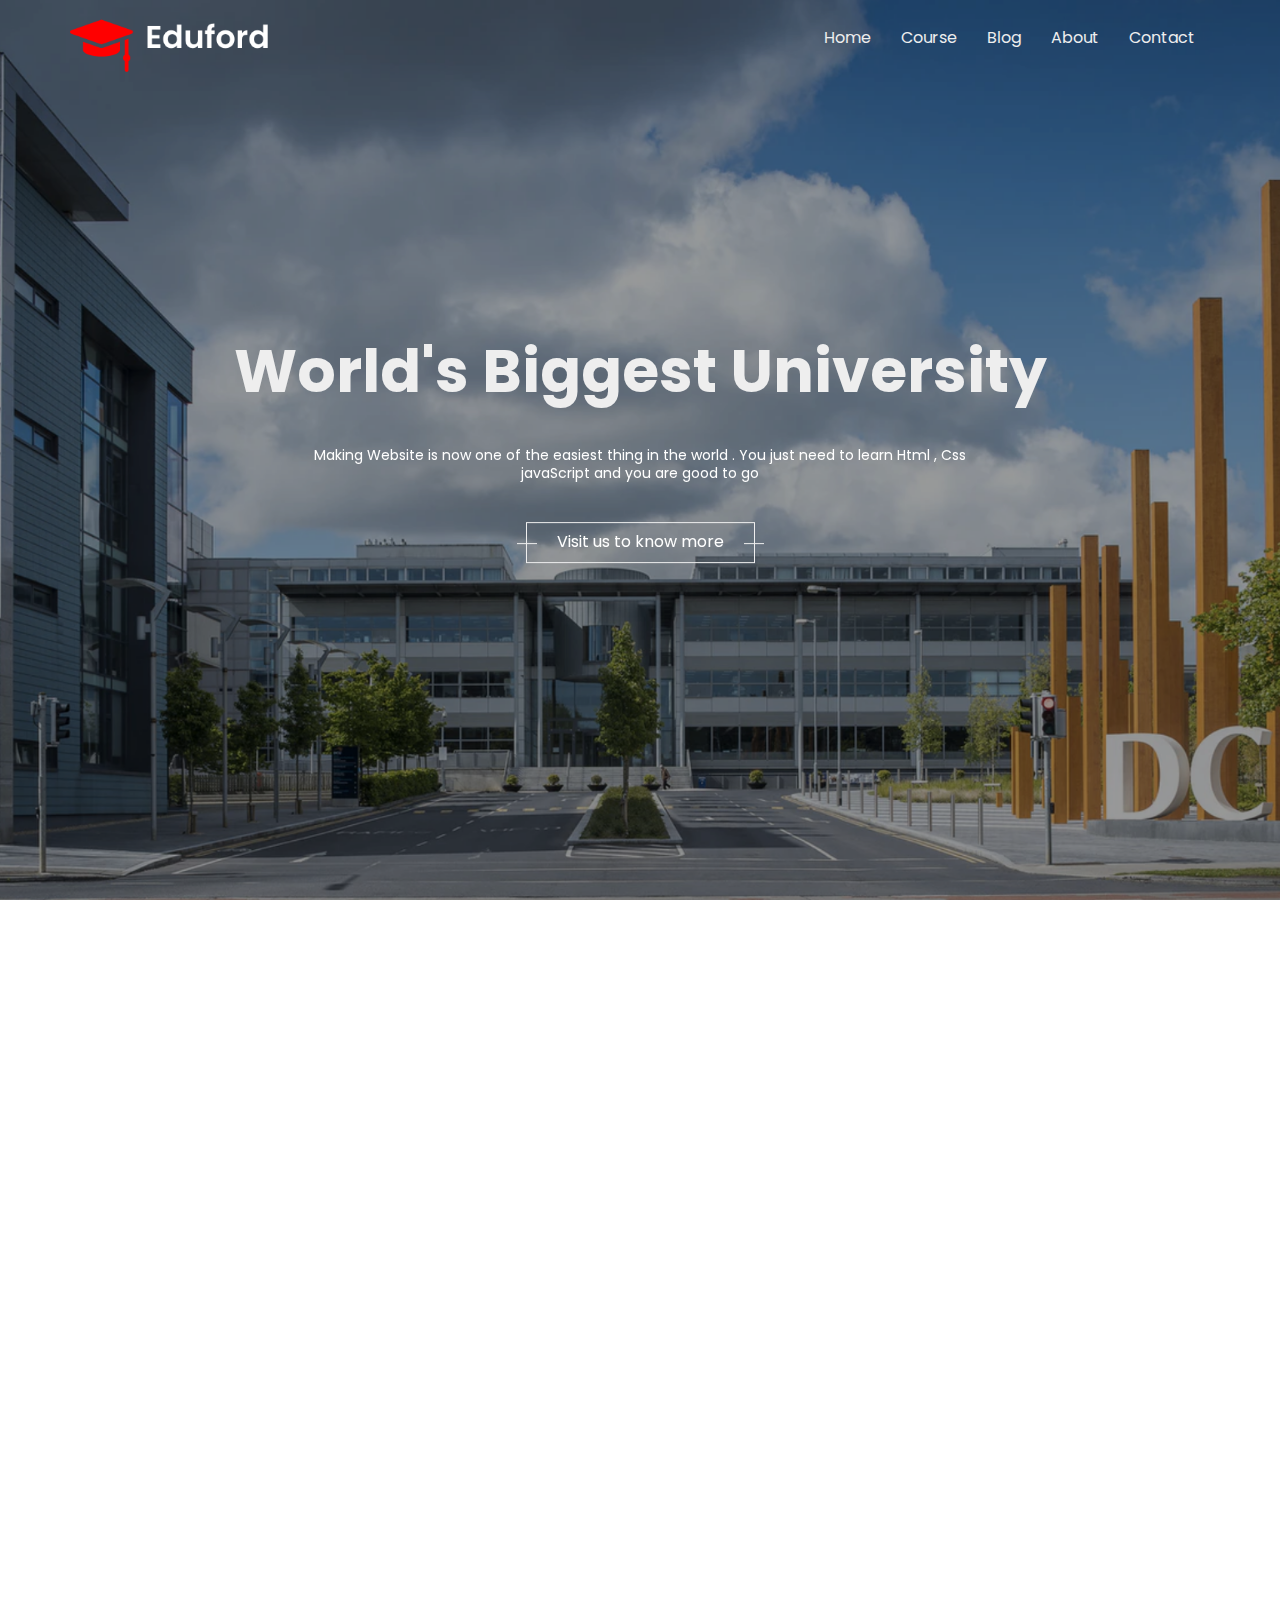
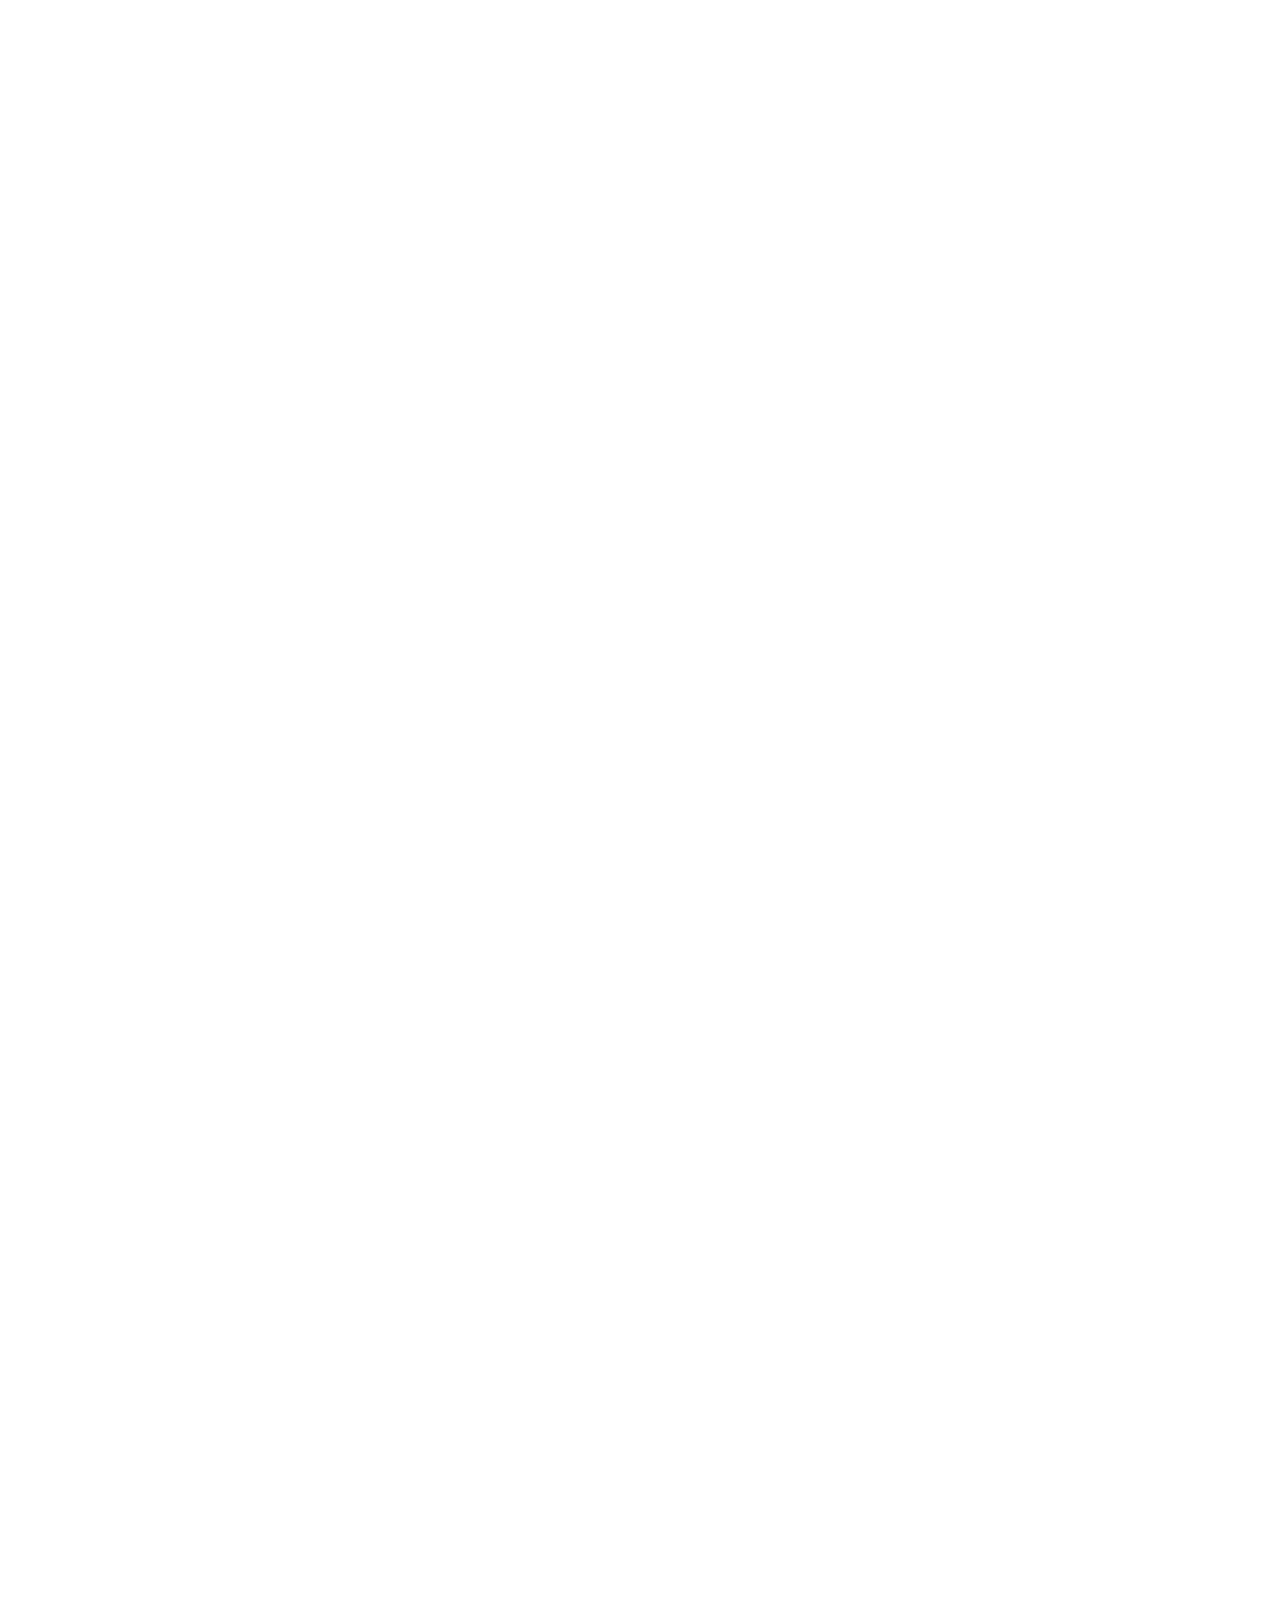
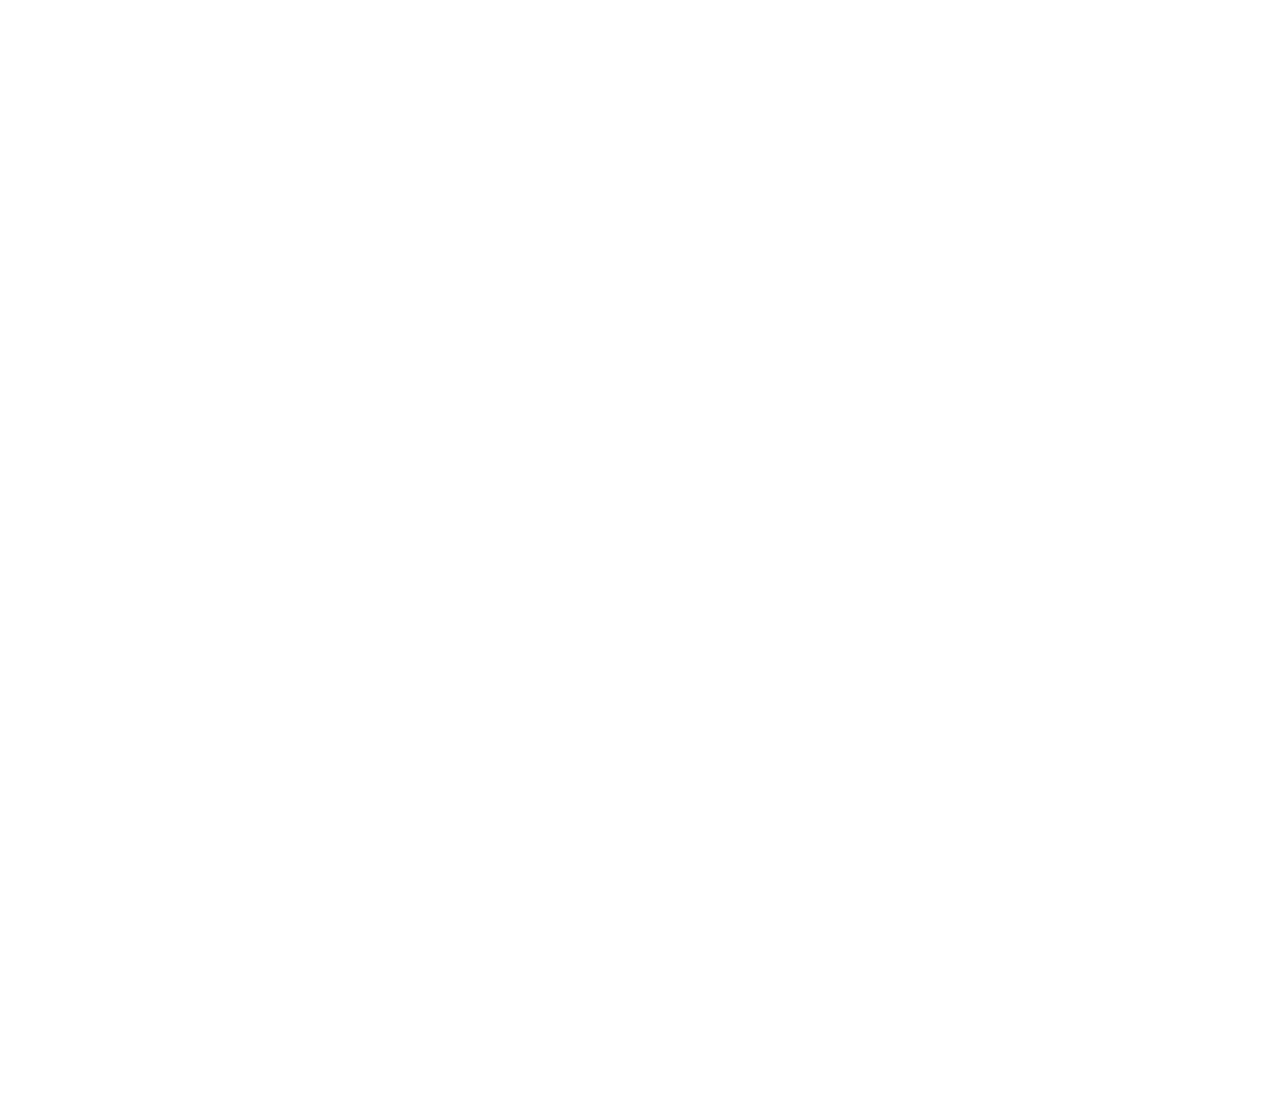
<file: index.html>
<!DOCTYPE html>
<html lang="en">
  <head>
    <meta charset="UTF-8" />
    <meta http-equiv="X-UA-Compatible" content="IE=edge" />
    <meta name="viewport" content="width=device-width, initial-scale=1.0" />
    <link rel="stylesheet" href="css/all.min.css" />
    <link rel="stylesheet" href="css/Style.css" />
    <link rel="stylesheet" href="css/normalize.css" />
    <link rel="preconnect" href="https://fonts.googleapis.com" />
    <link rel="preconnect" href="https://fonts.gstatic.com" crossorigin />
    <link
      href="https://fonts.googleapis.com/css2?family=Open+Sans:wght@400;600&family=Oswald:wght@200;300;400&family=Outfit:wght@300;400;600&family=Poppins:wght@100;200;300;400;500;600;700&family=Roboto+Condensed&family=Roboto:wght@400;700&family=Source+Serif+4:wght@500&family=Work+Sans:wght@200;300;400;500;600;700;800&display=swap"
      rel="stylesheet"
    />
    <link rel="stylesheet" href="https://unpkg.com/aos@next/dist/aos.css" />
    <title>Our University Site</title>
  </head>
  <body>
    <!--start header-->
    <div class="header">
      <div class="container">
        <a href="index.html" class="logo"
          ><img src="images/logo.png" alt=""
        /></a>
        <div class="links">
          <i class="fa-solid fa-bars toggle-menu"></i>
          <ul>
            <li><a href="index.html">Home</a></li>
            <li><a href="course.html">Course</a></li>
            <li><a href="blog.html">Blog</a></li>
            <li><a href="about.html" target="_blank">About</a></li>
            <li><a href="contact.html">Contact</a></li>
          </ul>
        </div>
      </div>
    </div>
    <!--end header-->
    <!--start landing page-->
    <div class="landing">
      <div class="content">
        <h2 data-aos="fade-right">World's biggest university</h2>
        <p data-aos="fade-right">
          Making Website is now one of the easiest thing in the world . You just
          need to learn Html , Css <br />javaScript and you are good to go
        </p>
        <a href="#" data-aos="fade-up">Visit us to know more</a>
      </div>
    </div>
    <!--end landing page-->
    <!--start course section -->
    <div class="course" id="Course">
      <div class="container">
        <h2 class="main-heading" data-aos="flip-up">Courses We Offer</h2>
        <p data-aos="flip-up">
          Lorem ipsum dolor sit, amet consectetur adipisicing elit.
        </p>
        <div class="course-box">
          <div class="box" data-aos="fade-up">
            <h3>intermediate</h3>
            <p>
              Lorem ipsum, dolor sit amet consectetur adipisicing elit. Tempora
              repellendus quisquam dolores commodi tenetur eius rem pariatur,
              accusantium consequatur, debitis, aspernatur non nostrum incidunt
              culpa corrupti doloremque excepturi architecto sit.
            </p>
          </div>
          <div class="box" data-aos="fade-up">
            <h3>Degree</h3>
            <p>
              Lorem ipsum, dolor sit amet consectetur adipisicing elit. Tempora
              repellendus quisquam dolores commodi tenetur eius rem pariatur,
              accusantium consequatur, debitis, aspernatur non nostrum incidunt
              culpa corrupti doloremque excepturi architecto sit.
            </p>
          </div>
          <div class="box" data-aos="fade-up">
            <h3>Post Graduation</h3>
            <p>
              Lorem ipsum, dolor sit amet consectetur adipisicing elit. Tempora
              repellendus quisquam dolores commodi tenetur eius rem pariatur,
              accusantium consequatur, debitis, aspernatur non nostrum incidunt
              culpa corrupti doloremque excepturi architecto sit.
            </p>
          </div>
        </div>
      </div>
    </div>
    <!--end course section-->
    <!--START ANOTHER COURSE-->
    <div class="course-two" data-aos="fade-up-right">
      <div class="container">
        <h3 class="main-heading">Our Global Campus</h3>
        <p>Lorem ipsum dolor sit, amet consectetur adipisicing elit.</p>
        <div class="box-container">
          <div class="image-box" data-aos="zoom-in">
            <img src="images/washington.png" alt="" />
          </div>
          <div class="image-box" data-aos="zoom-in">
            <img src="images/newyork.png" alt="" />
          </div>
          <div class="image-box" data-aos="zoom-in">
            <img src="images/london.png" alt="" />
          </div>
        </div>
      </div>
    </div>
    <!--END-->
    <!--start course three-->
    <div class="course-three" data-aos="zoom-in-right">
      <div class="container">
        <h3 class="main-heading">Our Facilities</h3>
        <p>Lorem ipsum dolor sit, amet consectetur adipisicing elit.</p>
        <div class="box-container">
          <div class="box" data-aos="fade-up-right">
            <div class="image">
              <img src="images/library.png" alt="" />
            </div>
            <div class="text">
              <h3>World Class Library</h3>
              <p>
                Lorem ipsum, dolor sit amet consectetur adipisicing elit.dolor
                sit amet consectetur adipisicing elit.
              </p>
            </div>
          </div>
          <div class="box" data-aos="flip-up">
            <div class="image">
              <img src="images/basketball.png" alt="" />
            </div>
            <div class="text">
              <h3>Largest Play Ground</h3>
              <p>
                Lorem ipsum, dolor sit amet consectetur adipisicing elit.dolor
                sit amet consectetur adipisicing elit.
              </p>
            </div>
          </div>
          <div class="box" data-aos="fade-up-left">
            <div class="image">
              <img src="images/cafeteria.png" alt="" />
            </div>
            <div class="text">
              <h3>Tasty and Healthy Food</h3>
              <p>
                Lorem ipsum, dolor sit amet consectetur adipisicing elit.dolor
                sit amet consectetur adipisicing elit.
              </p>
            </div>
          </div>
        </div>
      </div>
    </div>
    <!--end-->
    <!--start opinions-->
    <div class="opinions" data-aos="fade-right">
      <div class="container">
        <h3 class="main-heading">What Our Students Say</h3>
        <p>Lorem ipsum dolor sit, amet consectetur adipisicing elit.</p>
        <div class="box-container">
          <div class="box" data-aos="fade-right">
            <div class="image">
              <img src="images/user1.jpg" alt="" />
            </div>
            <div class="content">
              <p>
                Lorem ipsum dolor sit amet consectetur adipisicing elit. Nobis
                enim quaerat, consequuntur animi blanditiis voluptatum
                voluptates vero iusto non repellat deserunt dicta voluptate
                molestias necessitatibus ipsa. Ducimus incidunt quo voluptates.
              </p>
              <h3>Cherstine Bekley</h3>
              <div class="stars">
                <i class="fa-solid fa-star"></i>
                <i class="fa-solid fa-star"></i>
                <i class="fa-solid fa-star"></i>
                <i class="fa-solid fa-star"></i>
                <i class="fa-solid fa-star"></i>
              </div>
            </div>
          </div>
          <div class="box" data-aos="fade-right">
            <div class="image">
              <img src="images/user2.jpg" alt="" />
            </div>
            <div class="content">
              <p>
                Lorem ipsum dolor sit amet consectetur adipisicing elit. Nobis
                enim quaerat, consequuntur animi blanditiis voluptatum
                voluptates vero iusto non repellat deserunt dicta voluptate
                molestias necessitatibus ipsa. Ducimus incidunt quo voluptates.
              </p>
              <h3>David Byer</h3>
              <div class="stars-full">
                <i class="fa-solid fa-star"></i>
                <i class="fa-solid fa-star"></i>
                <i class="fa-solid fa-star"></i>
                <i class="fa-solid fa-star"></i>
                <i class="fa-solid fa-star"></i>
              </div>
            </div>
          </div>
        </div>
      </div>
    </div>
    <!--end-->
    <!--start foot-->
    <div class="foot" data-aos="fade-up" data-aos-duration="3000">
      <div class="container">
        <div class="text">
          <p>
            Enroll for our various courses <br />
            anywhere from the world
          </p>
          <a href="">Contact Us</a>
        </div>
      </div>
    </div>
    <!--end foot-->
    <!--About Us-->
    <div class="about-us" data-aos="fade-right">
      <div class="container">
        <h3>About Us</h3>
        <p>
          Lorem ipsum dolor sit amet consectetur adipisicing elit. Unde vel
          dolorem <br />
          perferendis ea blanditiis iure aspernatur ipsum velit quam neque,
          labore<br />
          ut cupiditate quisquam facilis numquam, iste id doloribus deserunt.
        </p>
        <div class="social">
          Feel Free to Contact me Here <br>
          <i class="fa-brands fa-facebook face"></i>
          <i class="fa-brands fa-linkedin linked"></i>
          <i class="fa-brands fa-twitter twit"></i>
          <i class="fa-brands fa-instagram insta"></i>
        </div>
      </div>
    </div>
    <script src="https://unpkg.com/aos@next/dist/aos.js"></script>
    <script>
      AOS.init();
    </script>
  </body>
</html>
</file>
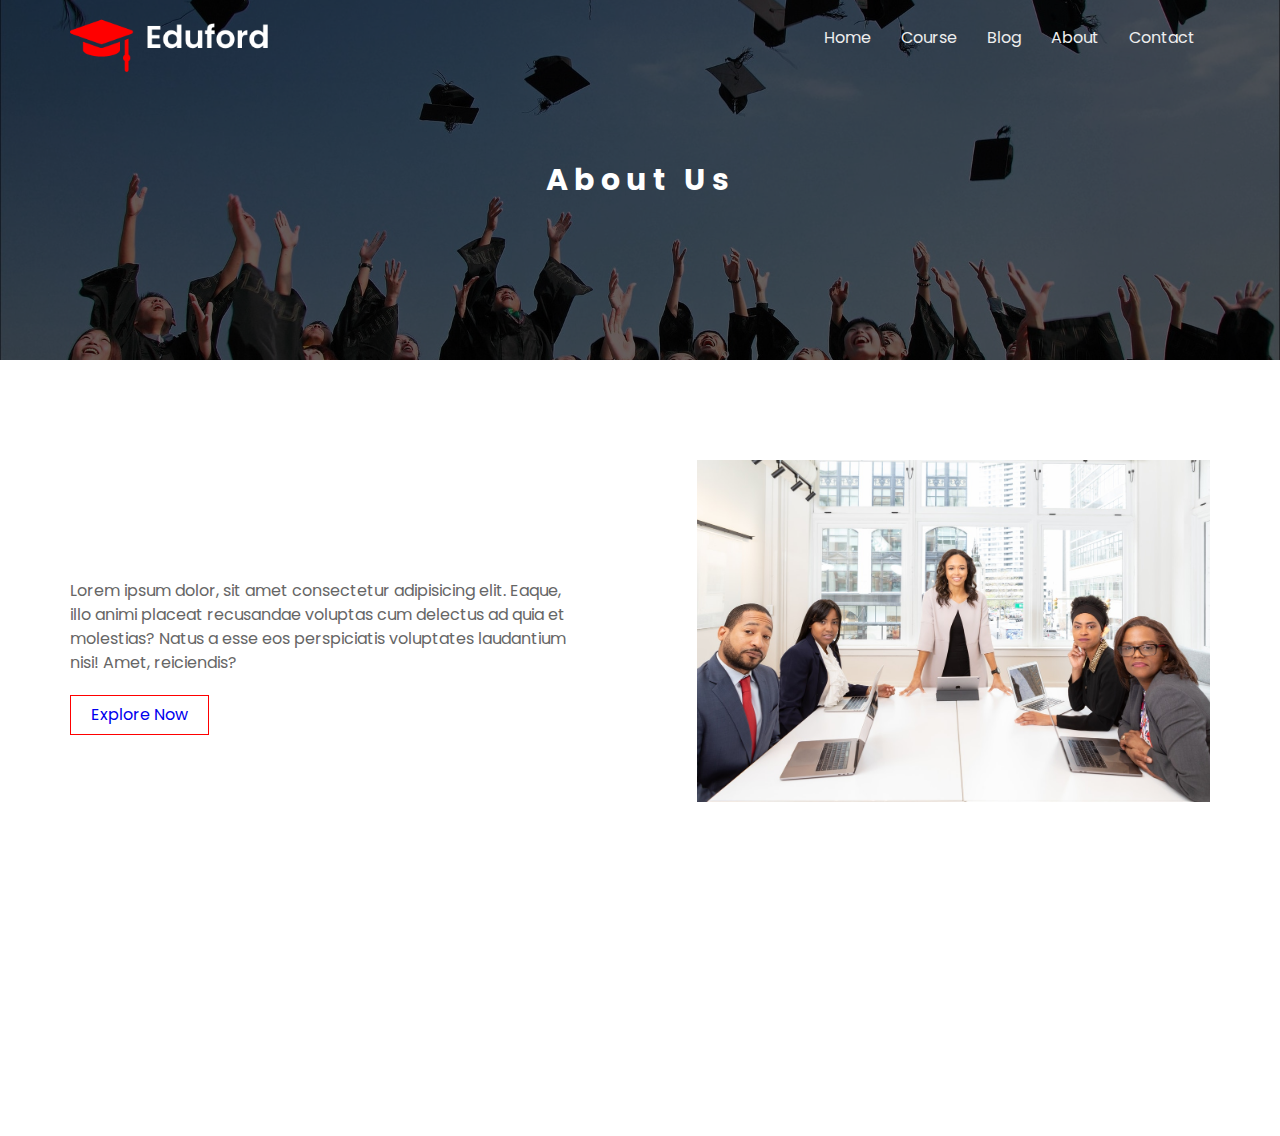
<file: about.html>
<!DOCTYPE html>
<html lang="en">
  <head>
    <meta charset="UTF-8" />
    <meta http-equiv="X-UA-Compatible" content="IE=edge" />
    <meta name="viewport" content="width=device-width, initial-scale=1.0" />
    <link rel="stylesheet" href="css/all.min.css" />
    <link rel="stylesheet" href="css/Style.css" />
    <link rel="stylesheet" href="css/normalize.css" />
    <link rel="preconnect" href="https://fonts.googleapis.com" />
    <link rel="preconnect" href="https://fonts.gstatic.com" crossorigin />
    <link
      href="https://fonts.googleapis.com/css2?family=Open+Sans:wght@400;600&family=Oswald:wght@200;300;400&family=Outfit:wght@300;400;600&family=Poppins:wght@100;200;300;400;500;600;700&family=Roboto+Condensed&family=Roboto:wght@400;700&family=Source+Serif+4:wght@500&family=Work+Sans:wght@200;300;400;500;600;700;800&display=swap"
      rel="stylesheet"
    />
    <link rel="stylesheet" href="https://unpkg.com/aos@next/dist/aos.css" />
    <title>Our University Site</title>
  </head>
  <body>
    <!--start header-->
    <div class="header">
      <div class="container">
        <a href="index.html" class="logo"
          ><img src="images/logo.png" alt=""
        /></a>
        <div class="links">
          <i class="fa-solid fa-bars toggle-menu"></i>
          <ul>
            <li><a href="index.html">Home</a></li>
            <li><a href="course.html">Course</a></li>
            <li><a href="Blog.html">Blog</a></li>
            <li><a href="about.html">About</a></li>
            <li><a href="contact.html">Contact</a></li>
          </ul>
        </div>
      </div>
    </div>
    <!--end header-->
    <!--start landing page-->
    <div class="sub-landing">
      <h2>About Us</h2>
    </div>
    <!--end landing page-->
    <div class="sub-about">
      <div class="container">
        <div class="content">
          <div class="text">
            <h2>We are the World's largest university</h2>
            <p>
              Lorem ipsum dolor, sit amet consectetur adipisicing elit. Eaque, illo
              animi placeat recusandae voluptas cum delectus ad quia et molestias?
              Natus a esse eos perspiciatis voluptates laudantium nisi! Amet,
              reiciendis?
            </p>
          </div>
            <a href="#">Explore Now</a>
        </div>
        <div class="image">
          <img src="images/about.jpg" alt="">
        </div>
      </div>
    </div>
    <!--About Us-->
    <div class="about-us" data-aos="fade-right">
      <div class="container">
        <h3>About Us</h3>
        <p>
          Lorem ipsum dolor sit amet consectetur adipisicing elit. Unde vel
          dolorem <br />
          perferendis ea blanditiis iure aspernatur ipsum velit quam neque,
          labore<br />
          ut cupiditate quisquam facilis numquam, iste id doloribus deserunt.
        </p>
        <div class="social">
          Feel Free to Contact me Here :
          <i class="fa-brands fa-facebook face"></i>
          <i class="fa-brands fa-linkedin linked"></i>
          <i class="fa-brands fa-twitter twit"></i>
          <i class="fa-brands fa-instagram insta"></i>
        </div>
      </div>
    </div>
    <script src="https://unpkg.com/aos@next/dist/aos.js"></script>
    <script>
      AOS.init();
    </script>
  </body>
</html>
</file>
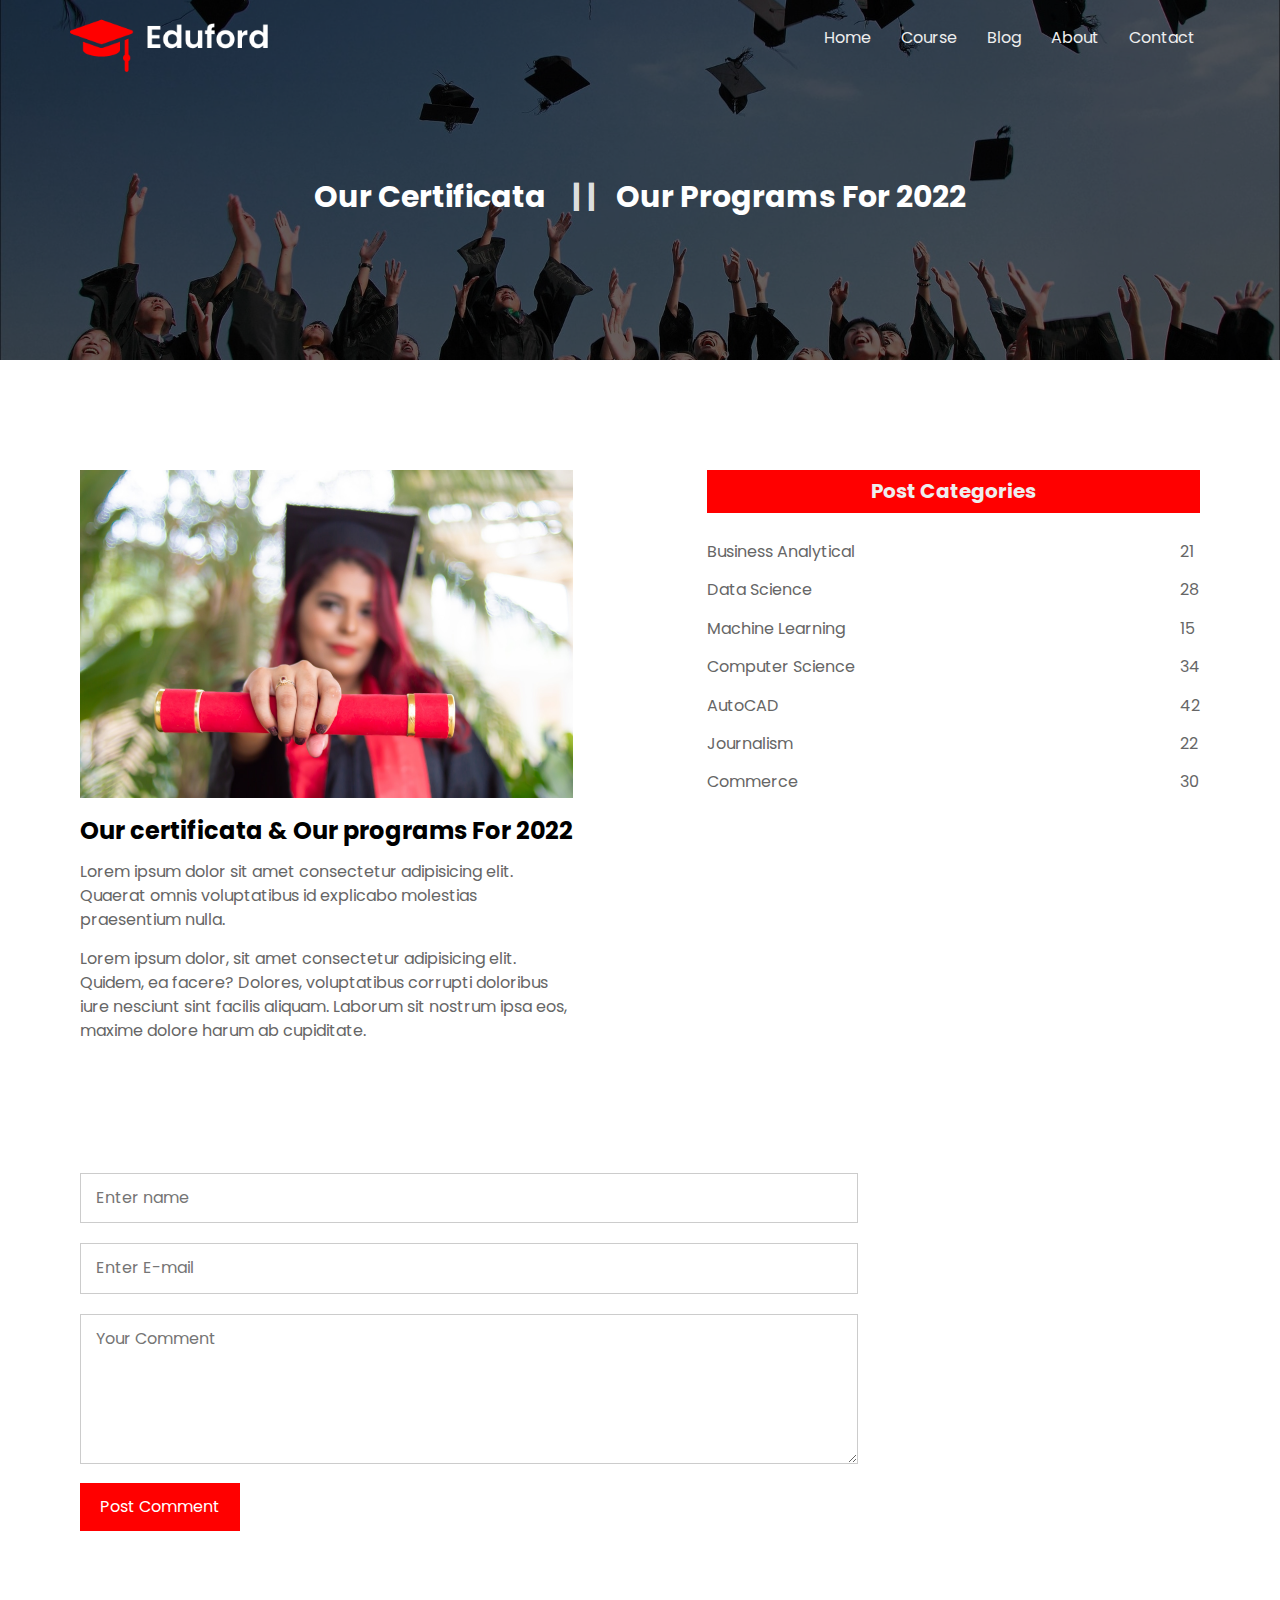
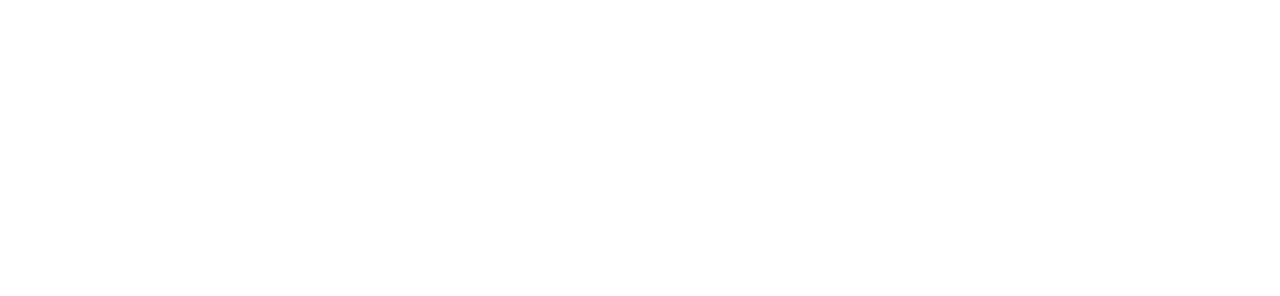
<file: blog.html>
<!DOCTYPE html>
<html lang="en">
  <head>
    <meta charset="UTF-8" />
    <meta http-equiv="X-UA-Compatible" content="IE=edge" />
    <meta name="viewport" content="width=device-width, initial-scale=1.0" />
    <link rel="stylesheet" href="css/all.min.css" />
    <link rel="stylesheet" href="css/Style.css" />
    <link rel="stylesheet" href="css/normalize.css" />
    <link rel="preconnect" href="https://fonts.googleapis.com" />
    <link rel="preconnect" href="https://fonts.gstatic.com" crossorigin />
    <link
      href="https://fonts.googleapis.com/css2?family=Open+Sans:wght@400;600&family=Oswald:wght@200;300;400&family=Outfit:wght@300;400;600&family=Poppins:wght@100;200;300;400;500;600;700&family=Roboto+Condensed&family=Roboto:wght@400;700&family=Source+Serif+4:wght@500&family=Work+Sans:wght@200;300;400;500;600;700;800&display=swap"
      rel="stylesheet"
    />
    <link rel="stylesheet" href="https://unpkg.com/aos@next/dist/aos.css" />
    <title>Our University Site</title>
  </head>
  <body>
    <!--start header-->
    <div class="header">
      <div class="container">
        <a href="index.html" class="logo"
          ><img src="images/logo.png" alt=""
        /></a>
        <div class="links">
          <i class="fa-solid fa-bars toggle-menu"></i>
          <ul>
            <li><a href="index.html">Home</a></li>
            <li><a href="course.html">Course</a></li>
            <li><a href="blog.html">Blog</a></li>
            <li><a href="about.html">About</a></li>
            <li><a href="contact.html">Contact</a></li>
          </ul>
        </div>
      </div>
    </div>
    <!--end header-->
    <!--start landing page-->
    <div class="sub-landing-course">
      <h2>Our certificata <span>| |</span>Our programs For 2022</h2>
    </div>
    <!--end landing page-->
    <!--Start Courses content-->
    <div class="courses-content">
      <div class="container">
        <div class="box">
          <div class="image">
            <img src="images/certificate.jpg" alt="" />
          </div>
          <div class="text">
            <h2>Our certificata & Our programs For 2022</h2>
            <p>
              Lorem ipsum dolor sit amet consectetur adipisicing elit. Quaerat
              omnis voluptatibus id explicabo molestias praesentium nulla.
            </p>
            <p>
              Lorem ipsum dolor, sit amet consectetur adipisicing elit. Quidem,
              ea facere? Dolores, voluptatibus corrupti doloribus iure nesciunt
              sint facilis aliquam. Laborum sit nostrum ipsa eos, maxime dolore
              harum ab cupiditate.
            </p>
          </div>
        </div>
        <div class="box">
          <h2>Post Categories</h2>
          <div class="lists">
            <ul>
              <li>Business Analytical</li>
              <li>Data Science</li>
              <li>Machine Learning</li>
              <li>Computer Science</li>
              <li>AutoCAD</li>
              <li>Journalism</li>
              <li>Commerce</li>
            </ul>
            <ul>
              <li>21</li>
              <li>28</li>
              <li>15</li>
              <li>34</li>
              <li>42</li>
              <li>22</li>
              <li>30</li>
            </ul>
          </div>
        </div>
      </div>
    </div>
    <!--start form-->
    <div class="form">
      <div class="container">
        <form action="#">
          <input type="text" name="name" placeholder="Enter name">
          <input type="email" name="email" placeholder="Enter E-mail">
          <textarea name="text" placeholder="Your Comment"></textarea>
          <a href="#">Post Comment</a>
        </form>
       
      </div>
    </div>
    <!--ed form-->
    <!--End courses content-->
    <!--Essential About Us For all Pages-->
    <div class="about-us" data-aos="fade-right">
      <div class="container">
        <h3>About Us</h3>
        <p>
          Lorem ipsum dolor sit amet consectetur adipisicing elit. Unde vel
          dolorem <br />
          perferendis ea blanditiis iure aspernatur ipsum velit quam neque,
          labore<br />
          ut cupiditate quisquam facilis numquam, iste id doloribus deserunt.
        </p>
        <div class="social">
          Feel Free to Contact me Here :
          <i class="fa-brands fa-facebook face"></i>
          <i class="fa-brands fa-linkedin linked"></i>
          <i class="fa-brands fa-twitter twit"></i>
          <i class="fa-brands fa-instagram insta"></i>
        </div>
      </div>
    </div>
    <!--End Essential About Us For all Pages-->
    <script src="https://unpkg.com/aos@next/dist/aos.js"></script>
    <script>
      AOS.init();
    </script>
  </body>
</html>
</file>
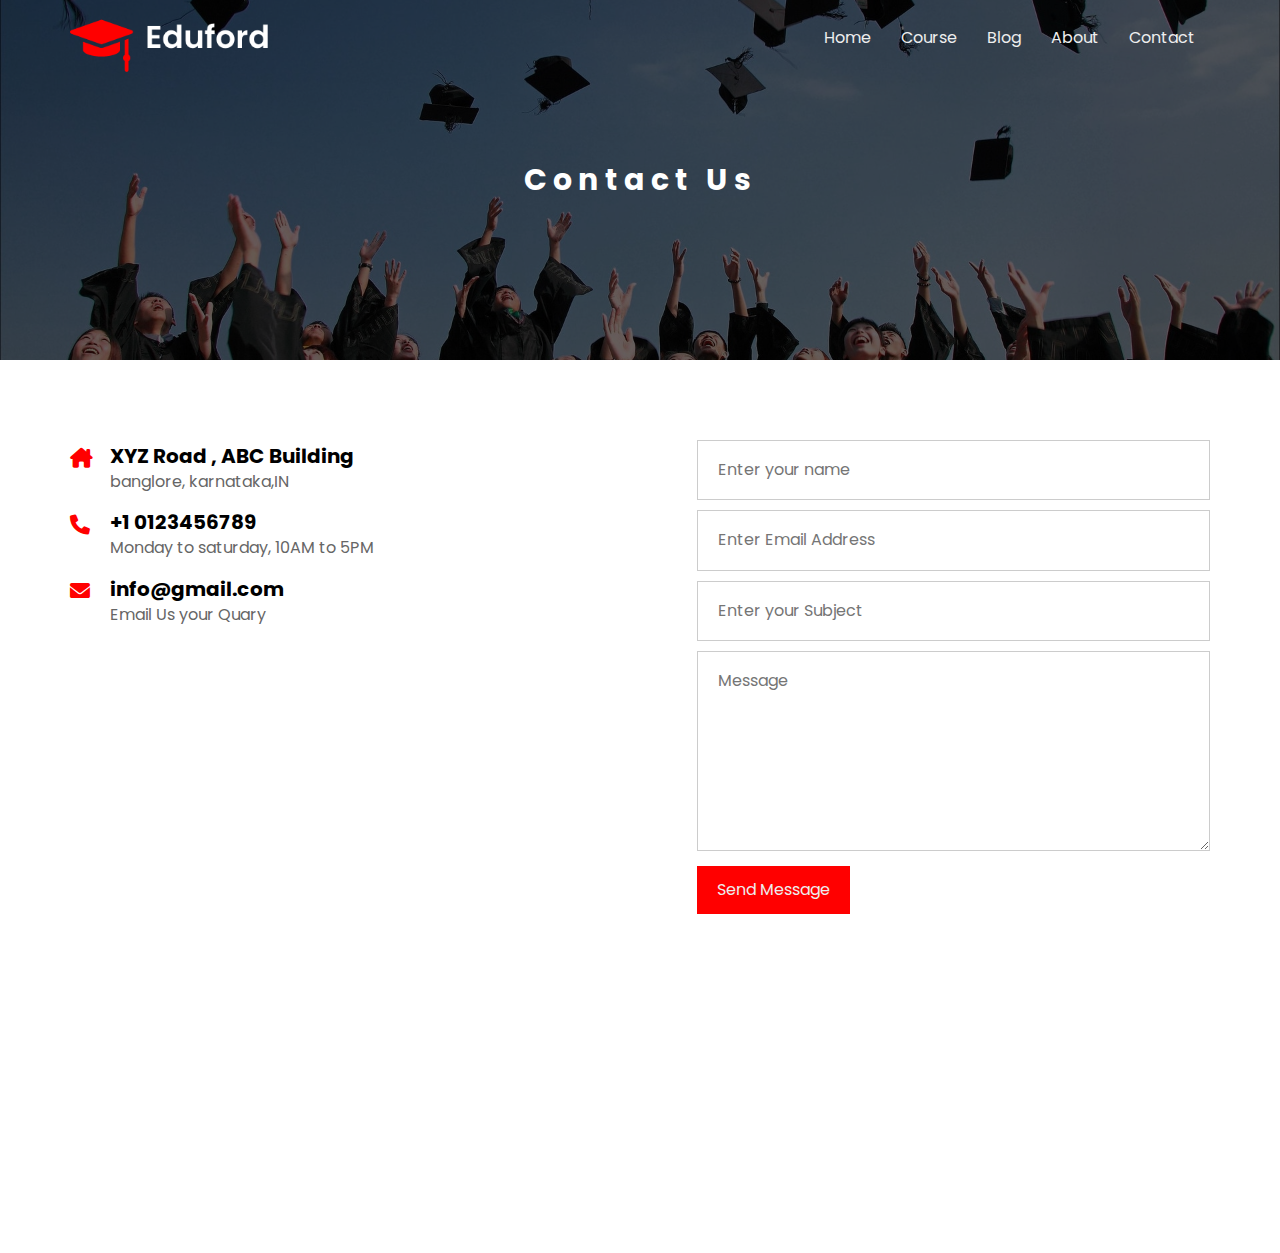
<file: contact.html>
<!DOCTYPE html>
<html lang="en">
  <head>
    <meta charset="UTF-8" />
    <meta http-equiv="X-UA-Compatible" content="IE=edge" />
    <meta name="viewport" content="width=device-width, initial-scale=1.0" />
    <link rel="stylesheet" href="css/all.min.css" />
    <link rel="stylesheet" href="css/Style.css" />
    <link rel="stylesheet" href="css/normalize.css" />
    <link rel="preconnect" href="https://fonts.googleapis.com" />
    <link rel="preconnect" href="https://fonts.gstatic.com" crossorigin />
    <link
      href="https://fonts.googleapis.com/css2?family=Open+Sans:wght@400;600&family=Oswald:wght@200;300;400&family=Outfit:wght@300;400;600&family=Poppins:wght@100;200;300;400;500;600;700&family=Roboto+Condensed&family=Roboto:wght@400;700&family=Source+Serif+4:wght@500&family=Work+Sans:wght@200;300;400;500;600;700;800&display=swap"
      rel="stylesheet"
    />
    <link rel="stylesheet" href="https://unpkg.com/aos@next/dist/aos.css" />
    <title>Our University Site</title>
  </head>
  <body>
    <!--start header-->
    <div class="header">
      <div class="container">
        <a href="index.html" class="logo"
          ><img src="images/logo.png" alt=""
        /></a>
        <div class="links">
          <i class="fa-solid fa-bars toggle-menu"></i>
          <ul>
            <li><a href="index.html">Home</a></li>
            <li><a href="course.html">Course</a></li>
            <li><a href="Blog.html">Blog</a></li>
            <li><a href="about.html">About</a></li>
            <li><a href="contact.html">Contact</a></li>
          </ul>
        </div>
      </div>
    </div>
    <!--end header-->
    <!--start landing page-->
    <div class="sub-landing">
      <h2>Contact Us</h2>
    </div>
    <!--end landing page-->
    <!--start contact content-->
    <div class="contact-content">
      <div class="container">
        <div class="content">
          <div class="col-first BOX">
            <div class="box">
              <i class="fa-solid fa-house-chimney home"></i>
              <div class="text">
                <p>XYZ Road , ABC Building</p>
                <p>banglore, karnataka,IN</p>
              </div>
            </div>
            <div class="box">
              <i class="fa-solid fa-phone phone"></i>
              <div class="text">
                <p>+1 0123456789</p>
                <p>Monday to saturday, 10AM to 5PM</p>
              </div>
            </div>
            <div class="box">
              <i class="fa-solid fa-envelope message"></i>
              <div class="text">
                <p>info@gmail.com</p>
                <p>Email Us your Quary</p>
              </div>
            </div>
          </div>
          <div class="col-two BOX">
            <form action="#">
              <input type="text" name="name" placeholder="Enter your name" />
              <input
                type="email"
                name="email"
                placeholder="Enter Email Address"
              />
              <input
                type="text"
                name="subject"
                placeholder="Enter your Subject"
              />
              <textarea name="message" placeholder="Message"></textarea>
              <a href="#">Send Message</a>
            </form>
          </div>
        </div>
      </div>
    </div>
    <!--About Us-->
    <div class="about-us" data-aos="fade-right">
      <div class="container">
        <h3>About Us</h3>
        <p>
          Lorem ipsum dolor sit amet consectetur adipisicing elit. Unde vel
          dolorem <br />
          perferendis ea blanditiis iure aspernatur ipsum velit quam neque,
          labore<br />
          ut cupiditate quisquam facilis numquam, iste id doloribus deserunt.
        </p>
        <div class="social">
          Feel Free to Contact me Here :
          <i class="fa-brands fa-facebook face"></i>
          <i class="fa-brands fa-linkedin linked"></i>
          <i class="fa-brands fa-twitter twit"></i>
          <i class="fa-brands fa-instagram insta"></i>
        </div>
      </div>
    </div>
    <script src="https://unpkg.com/aos@next/dist/aos.js"></script>
    <script>
      AOS.init();
    </script>
  </body>
</html>
</file>
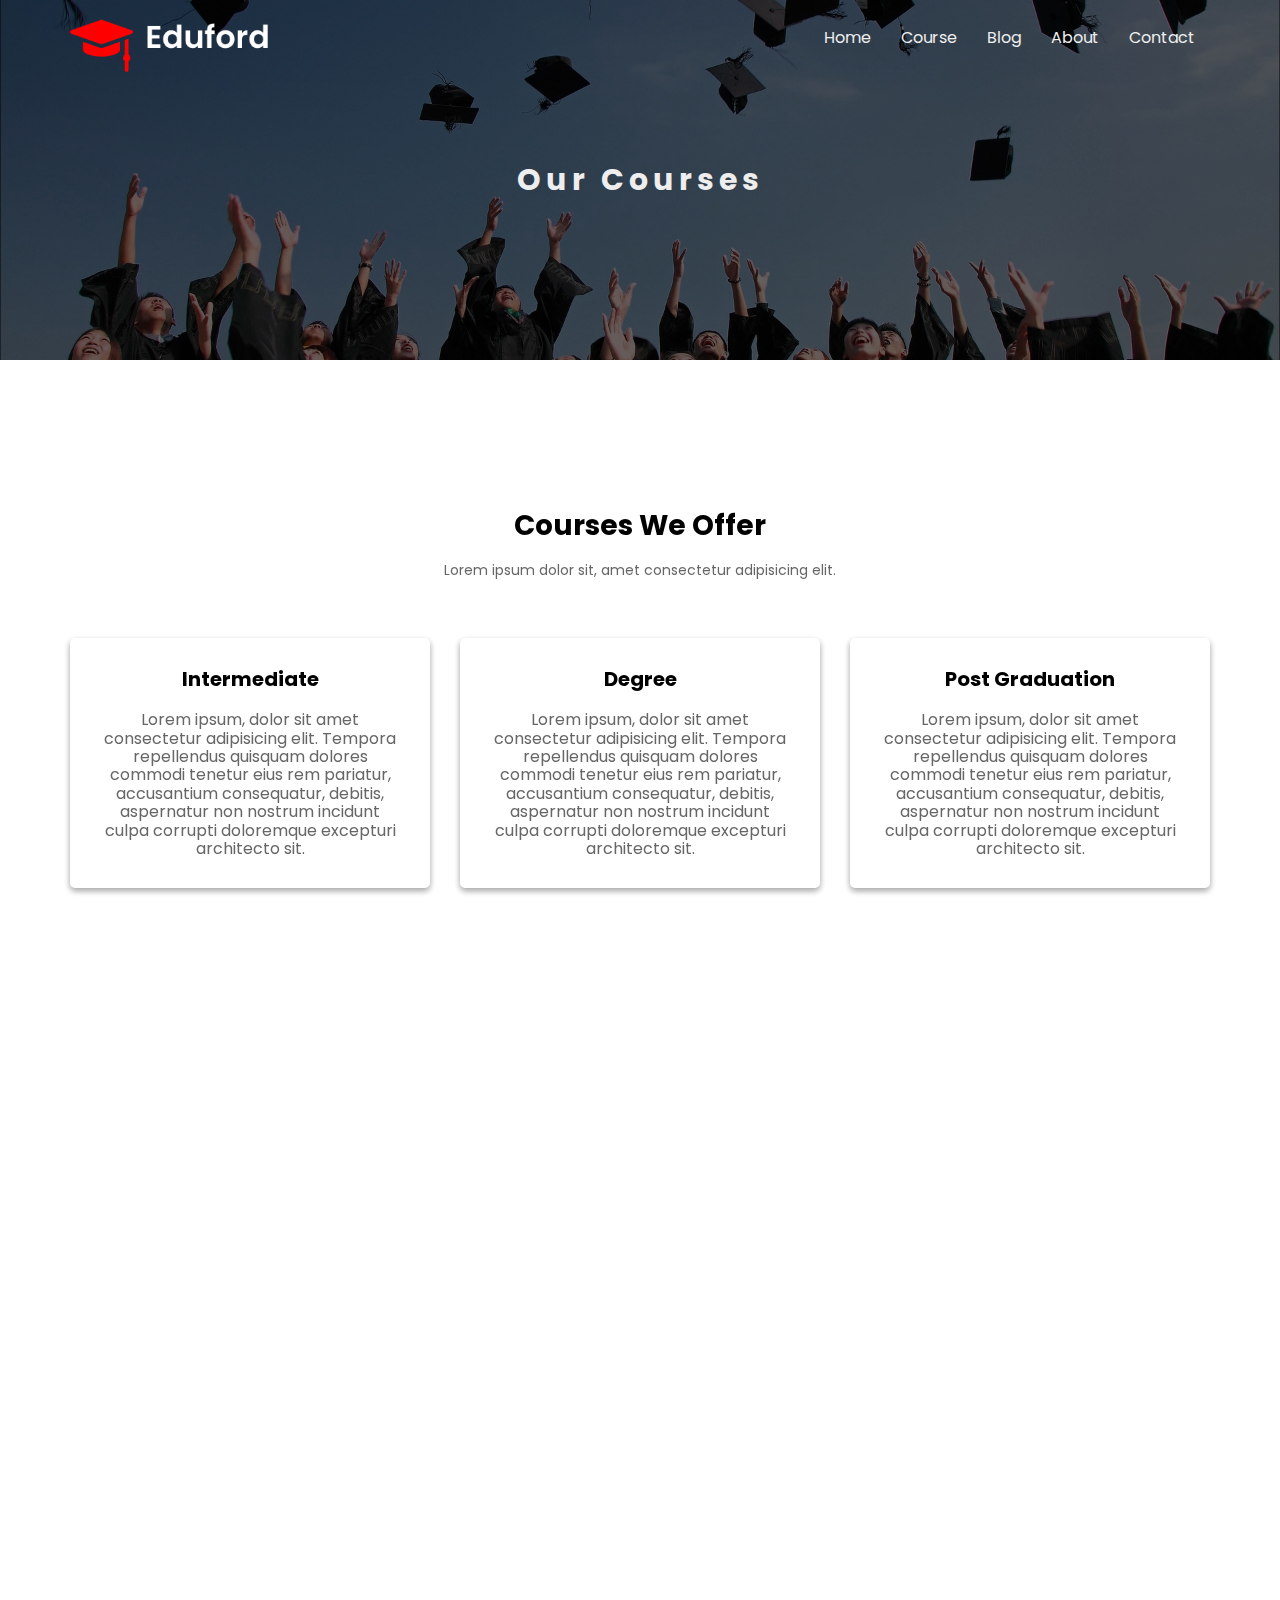
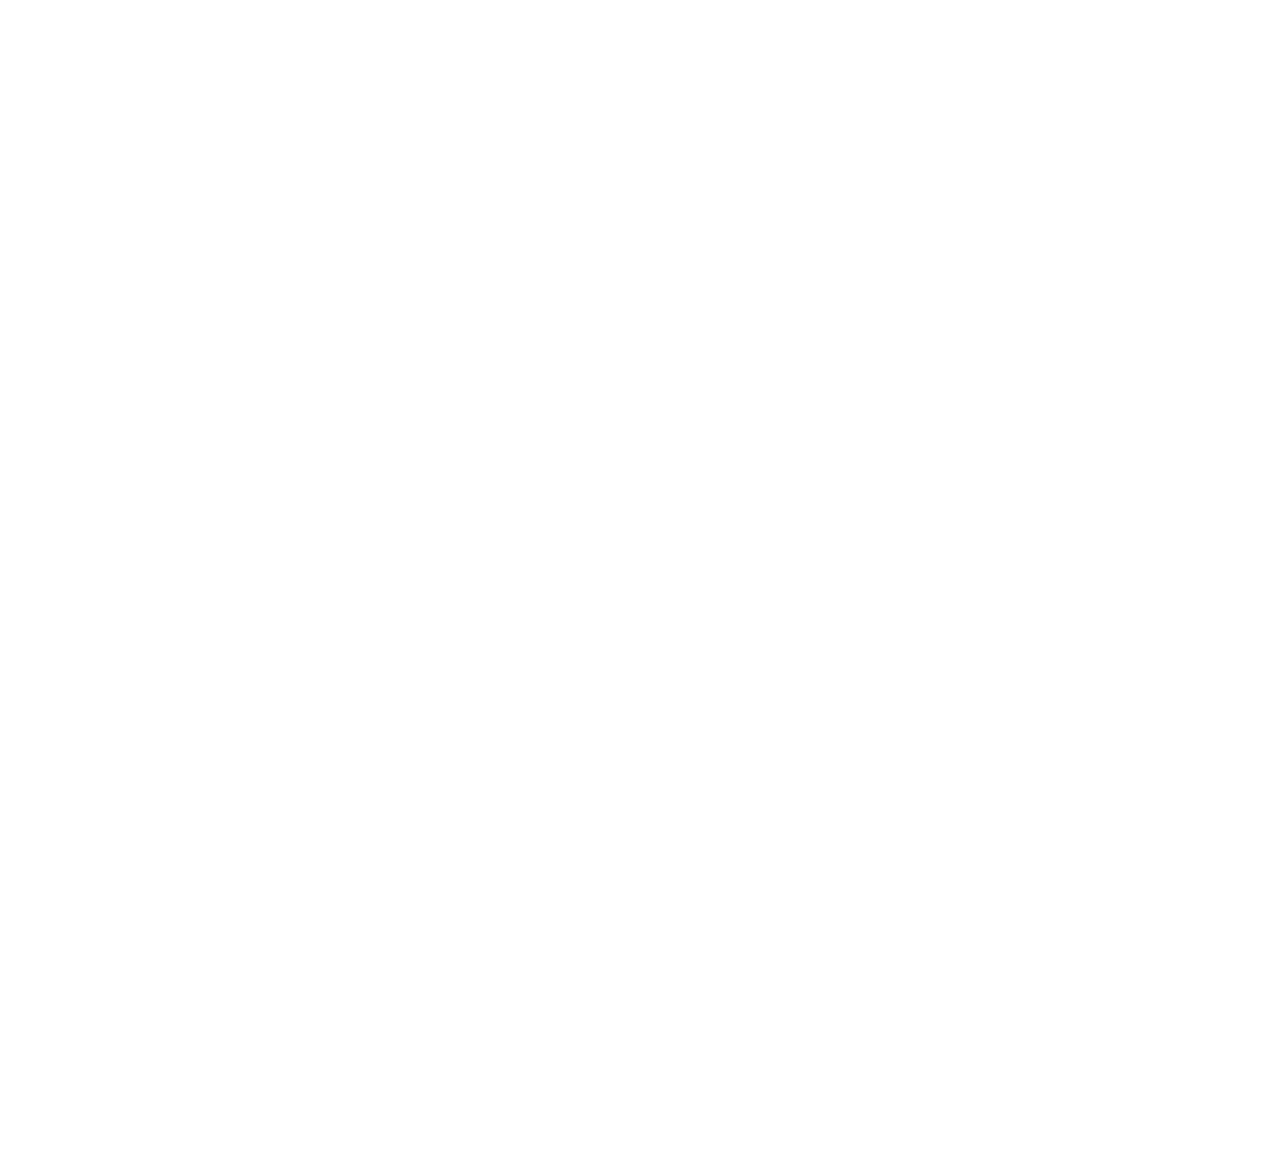
<file: course.html>
<!DOCTYPE html>
<html lang="en">
  <head>
    <meta charset="UTF-8" />
    <meta http-equiv="X-UA-Compatible" content="IE=edge" />
    <meta name="viewport" content="width=device-width, initial-scale=1.0" />
    <link rel="stylesheet" href="css/all.min.css" />
    <link rel="stylesheet" href="css/Style.css" />
    <link rel="stylesheet" href="css/normalize.css" />
    <link rel="preconnect" href="https://fonts.googleapis.com" />
    <link rel="preconnect" href="https://fonts.gstatic.com" crossorigin />
    <link
      href="https://fonts.googleapis.com/css2?family=Open+Sans:wght@400;600&family=Oswald:wght@200;300;400&family=Outfit:wght@300;400;600&family=Poppins:wght@100;200;300;400;500;600;700&family=Roboto+Condensed&family=Roboto:wght@400;700&family=Source+Serif+4:wght@500&family=Work+Sans:wght@200;300;400;500;600;700;800&display=swap"
      rel="stylesheet"
    />
    <link rel="stylesheet" href="https://unpkg.com/aos@next/dist/aos.css" />
    <title>Our University Site</title>
  </head>
  <body>
    <!--start header-->
    <div class="header">
      <div class="container">
        <a href="index.html" class="logo"
          ><img src="images/logo.png" alt=""
        /></a>
        <div class="links">
          <i class="fa-solid fa-bars toggle-menu"></i>
          <ul>
            <li><a href="index.html">Home</a></li>
            <li><a href="Course.html">Course</a></li>
            <li><a href="Blog.html">Blog</a></li>
            <li><a href="about.html" target="_blank">About</a></li>
            <li><a href="contact.html">Contact</a></li>
          </ul>
        </div>
      </div>
    </div>
    <!--end header-->
    <!--start landing page-->
    <div class="landing-course">
      <div class="content">
        <h2 >Our Courses</h2>
      </div>
    </div>
    <!--end landing page-->
    <!--start course section -->
    <div class="course" id="Course">
      <div class="container">
        <h2 class="main-heading" data-aos="flip-up">Courses We Offer</h2>
        <p data-aos="flip-up">
          Lorem ipsum dolor sit, amet consectetur adipisicing elit.
        </p>
        <div class="course-box">
          <div class="box" data-aos="fade-up">
            <h3>intermediate</h3>
            <p>
              Lorem ipsum, dolor sit amet consectetur adipisicing elit. Tempora
              repellendus quisquam dolores commodi tenetur eius rem pariatur,
              accusantium consequatur, debitis, aspernatur non nostrum incidunt
              culpa corrupti doloremque excepturi architecto sit.
            </p>
          </div>
          <div class="box" data-aos="fade-up">
            <h3>Degree</h3>
            <p>
              Lorem ipsum, dolor sit amet consectetur adipisicing elit. Tempora
              repellendus quisquam dolores commodi tenetur eius rem pariatur,
              accusantium consequatur, debitis, aspernatur non nostrum incidunt
              culpa corrupti doloremque excepturi architecto sit.
            </p>
          </div>
          <div class="box" data-aos="fade-up">
            <h3>Post Graduation</h3>
            <p>
              Lorem ipsum, dolor sit amet consectetur adipisicing elit. Tempora
              repellendus quisquam dolores commodi tenetur eius rem pariatur,
              accusantium consequatur, debitis, aspernatur non nostrum incidunt
              culpa corrupti doloremque excepturi architecto sit.
            </p>
          </div>
        </div>
      </div>
    </div>
    <!--end course section-->
    <!--START ANOTHER COURSE-->
    <div class="course-two" data-aos="fade-up-right">
      <div class="container">
        <h3 class="main-heading">Our Global Campus</h3>
        <p>Lorem ipsum dolor sit, amet consectetur adipisicing elit.</p>
        <div class="box-container">
          <div class="image-box" data-aos="zoom-in">
            <img src="images/washington.png" alt="" />
          </div>
          <div class="image-box" data-aos="zoom-in">
            <img src="images/newyork.png" alt="" />
          </div>
          <div class="image-box" data-aos="zoom-in">
            <img src="images/london.png" alt="" />
          </div>
        </div>
      </div>
    </div>
    <!--END-->
    <!--start course three-->
    <div class="course-three" data-aos="zoom-in-right">
      <div class="container">
        <h3 class="main-heading">Our Facilities</h3>
        <p>Lorem ipsum dolor sit, amet consectetur adipisicing elit.</p>
        <div class="box-container">
          <div class="box" data-aos="fade-up-right">
            <div class="image">
              <img src="images/library.png" alt="" />
            </div>
            <div class="text">
              <h3>World Class Library</h3>
              <p>
                Lorem ipsum, dolor sit amet consectetur adipisicing elit.dolor
                sit amet consectetur adipisicing elit.
              </p>
            </div>
          </div>
          <div class="box" data-aos="flip-up">
            <div class="image">
              <img src="images/basketball.png" alt="" />
            </div>
            <div class="text">
              <h3>Largest Play Ground</h3>
              <p>
                Lorem ipsum, dolor sit amet consectetur adipisicing elit.dolor
                sit amet consectetur adipisicing elit.
              </p>
            </div>
          </div>
          <div class="box" data-aos="fade-up-left">
            <div class="image">
              <img src="images/cafeteria.png" alt="" />
            </div>
            <div class="text">
              <h3>Tasty and Healthy Food</h3>
              <p>
                Lorem ipsum, dolor sit amet consectetur adipisicing elit.dolor
                sit amet consectetur adipisicing elit.
              </p>
            </div>
          </div>
        </div>
      </div>
    </div>
    <!--end-->
   
    <!--About Us-->
    <div class="about-us" data-aos="fade-right">
      <div class="container">
        <h3>About Us</h3>
        <p>
          Lorem ipsum dolor sit amet consectetur adipisicing elit. Unde vel
          dolorem <br />
          perferendis ea blanditiis iure aspernatur ipsum velit quam neque,
          labore<br />
          ut cupiditate quisquam facilis numquam, iste id doloribus deserunt.
        </p>
        <div class="social">
          Feel Free to Contact me Here <br>
          <i class="fa-brands fa-facebook face"></i>
          <i class="fa-brands fa-linkedin linked"></i>
          <i class="fa-brands fa-twitter twit"></i>
          <i class="fa-brands fa-instagram insta"></i>
        </div>
      </div>
    </div>
    <script src="https://unpkg.com/aos@next/dist/aos.js"></script>
    <script>
      AOS.init();
    </script>
  </body>
</html>
</file>
<file: css/Style.css>
/*Start global variables*/
:root {
    --section-padding: 150px;
}
* {
    -webkit-box-sizing: border-box;
    -moz-box-sizing: border-box;
    box-sizing: border-box;
    padding: 0;
    margin: 0;
}
html {
    scroll-behavior: smooth;
}
ul {
    list-style: none;
}
a {
    text-decoration: none;
}
body {
    font-family: 'Poppins', sans-serif;
}
.container {
    padding-left: 15px;
    padding-right: 15px;
    margin-left: auto;
    margin-right: auto;
}
/*media quary for all devices*/
/*small*/
@media (min-width: 768px) {
    .container {
      width: 750px;
    }
}
  /* Medium */
  @media (min-width: 992px) {
    .container {
      width: 970px;
    }
}
  /* Large */
  @media (min-width: 1200px) {
    .container {
      width: 1170px;
    }
}
/* start componenet*/
.main-heading {
    text-align: center;
    font-size: 28px;
}
.main-heading + p {
    text-align: center;
    font-size: 14px;
    color: #666;
    margin-top: 20px;
}
/*end componenet*/
/*end global varoables*/
/*start header*/
.header {
    position: absolute;
    width: 100%;
    z-index: 2;
}
.header .container {
    display: flex;
    justify-content: space-between;
    align-items: center;
    position: relative;
    min-height: 72px;
}
.header .container .logo img {
    width: 200px;
    margin-top: 15px;
}
@media (max-width: 767px){
    .header .container .logo img {
        width: 150px;
    }
}
.header .container .links {
    flex: 1;
    display: flex;
    justify-content: flex-end;
}
.header .container .links .toggle-menu {
    color: #eee;
    font-size: 20px;
}
@media (min-width: 768px){
    .header .container .links .toggle-menu {
        display: none;
    }
}
.header .container .links ul  {
    display: flex;
}
@media (max-width: 767px){
    .header .container .links ul  {
        display: none;
    }
}
@media (max-width: 767px){
    .header .container .links .toggle-menu:hover + ul {
        display: flex;
        flex-direction: column;
        position: absolute;
        top: 100%;
        left: 0;
        width: 100%;
        background-color: rgb(0 0 0 / 50%);
    }
}
.header .links ul li a {
    display: block;
    color: #eee;
    padding: 15px;
    position: relative;
    transition: 0.5s;
}
.header .links ul li a:hover {
    background-color: red;
    border: 1px solid red;
}
.header .links ul li a:hover::before {
    width: 50px;
}
@media(max-width: 767px){
    .header .links ul li a:hover::before {
       width: calc(100% - 15px );
    }
}
/*end header*/
/*start landing*/
.landing {
    background-image: url(../images/banner.png);
    background-size: cover;
    background-position: center;
    height: 100vh;
    text-align: center;
    position: relative;
}
.landing::before {
    content: " ";
    width: 100%;
    height: 100%;
    position: absolute;
    left: 0;
    top: 0;
    background-color: rgb(0 0 0 / 40%);
}
.landing .content {
    position: absolute;
    top: 50%;
    left: 50%;
    transform: translate(-50% , -50%);
    color: #eee;
    position: relative;
}
.landing .content h2 {
    font-size: 60px;
    text-transform: capitalize;
    font-weight: bold;
    margin-bottom: 40px;
}
@media (max-width:767px){
    .landing .content h2 {
        font-size: 40px;
        width: 500px;
        max-width: 100%;
    }
}
.landing .content p {
    font-size: 14px;
    line-height: 1.3;
    font-weight: normal;
    color: #fff;
}
.landing .content a {
    display: block;
    width: fit-content;
    margin: 40px auto;
    border: 1px solid #eee;
    padding: 10px 30px;
    color: white;
    transition: 0.5s;
    position: relative;
}
.landing .content a:hover {
    background-color: red;
}
.landing .content a::before {
    content: " ";
    width: 20px;
    height: 1px;
    background-color: #eee;
    position: absolute;
    left: -10px;
    top: 50%;
}
.landing .content a::after {
    content: " ";
    width: 20px;
    height: 1px;
    background-color: #eee;
    position: absolute;
    right: -10px;
    top: 50%;
}

/*end landing*/
.course {
    padding-top: var(--section-padding);
}
.course .course-box {
    display: grid;
    grid-template-columns: repeat(auto-fill, minmax(300px , 1fr));
    gap: 30px;
    margin-top: 60px;
    text-align: center;
}
.course .course-box .box {
    box-shadow: rgba(0, 0, 0, 0.16) 0px 3px 6px, rgba(0, 0, 0, 0.23) 0px 3px 6px;
    padding: 30px;
    border-radius: 5px;
}
.course .course-box .box h3 {
    margin-bottom: 20px;
    text-transform: capitalize;
    font-size: 20px;
}
.course .course-box .box p {
    color: #666;
}
/*end*/
/*START ANOTER COURSE*/
.course-two {
    padding-top: var(--section-padding);
}
.course-two .box-container {
    display: grid;
    grid-template-columns: repeat(auto-fill, minmax(300px,1fr));
    gap: 30px;
    margin-top: 60px;
    text-align: center;
    
}
.course-two .box-container .image-box img {
    width: 100%;
    border-radius: 5px;
    cursor: pointer;
   transition: 0.5s;
}
.course-two .box-container .image-box img:hover {
    opacity: 1;
	animation: flash 1.5s;
}
@keyframes flash {
	0% {
		opacity: .4;
	}
	100% {
		opacity: 1;
	}
}
/*END*/
/*start course three*/
.course-three {
    padding-top: var(--section-padding);
    width: 100%;
}
.course-three .box-container {
    margin-top: 60px;
    display: grid;
    grid-template-columns: repeat(auto-fill, minmax(300px,1fr));
    gap: 20px;
    overflow: hidden;
}
@media (max-width: 767px){
    .course-three .box-container {
        overflow: hidden;
    }
}
.course-three .box-container .box {
    padding:  0 0 20px;
    border-radius: 5px; 
    background-color: whitesmoke;
    max-width: 100%;
}
.course-three .box-container .image img {
    width: 100%;
    border-radius: 5px;
}
.course-three .box-container .text h3 {
    margin: 10px 0 20px 0;
    margin-left: 10px;
    font-weight: bold;
}
.course-three .box-container .text p {
    color: #666;
    font-size: 15px;
    margin-left: 10px;
}
/*enndd*/
/*start opinions*/
.opinions {
    padding-top: var(--section-padding);
}
.opinions .box-container {
    margin-top: 60px;
    display: flex;
    flex-wrap: wrap;
    justify-content: space-between;
    align-items: center;
}
.opinions .box-container .box {
    flex-basis: 45%;
    display: flex;
    background-color: whitesmoke;
    padding: 15px ;
    border-radius: 5px;
}
@media (max-width: 991px){
    .opinions .box-container .box {
        flex-basis: 100%;
        flex-direction: column;
        justify-content: space-between;
        text-align: center;
        margin-bottom: 15px;
    }
}
.opinions .box-container .box .image {
    flex-basis: 10%;
    position: relative;
    top: 10px;
   margin-right: 15px;
}
.opinions .box-container .box .image img {
    width: 50px;
    border-radius: 50%;
}
.opinions .box-container .box .content {
  flex: 1;
}
.opinions .box-container .content p {
    color: #666;
    line-height: 1.5;
    margin: 10px 0;
}
.opinions .box-container .content h3 {
    margin: 10px 0;
}
.opinions .box-container .stars i:not(:last-child) {
    color: yellowgreen;
}
.opinions .box-container .stars-full i:not(:last-child) {
    color: yellowgreen;
}
/*end opinions*/
/*foot start*/
.foot {
    padding-top: var(--section-padding);
}
.foot .container {
    background: url(../images/banner2.jpg);
    background-size: cover;
    background-position: center;
    height: 40vh;
    position: relative;
}
.foot .container::before {
    content: " ";
    width: 100%;
    height: 100%;
    position: absolute;
    top: 0;
    left: 0;
    background-color: rgb(0 0 0 / 70%);
}
.foot .container .text {
    position: absolute;
    top: 50%;
    left: 50%;
    transform: translate(-50% , -50%);
    text-align: center;
}
.foot .container .text p {
    color: #eee;
    line-height: 1.5;
    font-size: 30px;
    margin-bottom: 25px;
    text-transform: capitalize;
}

@media (max-width: 767px){
    .foot .container .text p {
        font-size: 20px;
        width: 300px;
        max-width: 100%;
    }
}
.foot .container a {
    display: block;
    margin: 0 auto;
    padding: 10px 40px;
    background: transparent;
    color: #eee;
    border: 1px solid #eee;
    width: fit-content;
    font-weight: 200;
    position: relative;
    transition: 0.5s;
}
.foot .container a:hover {
    background-color: red;
}
.foot .container a::before {
    content: " ";
    width: 20px;
    height: 1px;
    background-color: #eee;
    position: absolute;
    left: -10px;
    top: 50%;
}
.foot .container a::after {
    content: " ";
    width: 20px;
    height: 1px;
    background-color: #eee;
    position: absolute;
    right: -10px;
    top: 50%;
}
/*foot end*/
/*About Us*/
.about-us {
    padding-top: 80px;
    padding-bottom: 30px;
    text-align: center;
}
.about-us h3 {
    margin-bottom: 40px;
    font-size: 25px;
    color: white;
}
.about-us p {
    color: #666;
    margin-bottom: 50px;
    line-height: 1.5;
}
.about-us .social {
   font-size: 25px;
   color: crimson;
   text-transform: capitalize;
}
@media (max-width: 767px){
    .about-us .social  {
        font-size: 20px;
    }
    .about-us .social i {
        margin-top: 15px;
    }
}
.about-us .social i {
    padding-right: 5px;
    cursor: pointer;
}

/*end About US*/
/*start sub-landing #second page# */
.sub-landing {
    background-image: url(../images/background.jpg);
    background-size: cover;
    background-position: center;
    height: 40vh;
    text-align: center;
    position: relative;
}
.sub-landing::before {
    content: "";
    width: 100%;
    height: 100%;
    position: absolute;
    top: 0;
    left: 0;
    background-color: rgb(0 0 0 / 60%);
}
.sub-landing h2 {
    position: absolute;
    top: 50%;
    left: 50%;
    transform: translate(-50%,-50%);
    color: white;
    font-size: 30px;
    letter-spacing: 6px;
}
.sub-about {
    width: 100%;
}
.sub-about .container {
  display: flex;
  flex-wrap: wrap;
  justify-content: space-between;
  align-items: center;   
  margin: 100px auto 0; 
}
@media (max-width: 767px){
    .sub-about .container {
        margin-top: 50px;
    }
    .sub-about .container .content {
        margin-bottom: 50px;
    }
}
@media (max-width: 767px){
    .sub-about .container  {
   flex-direction: column;
}
}
.sub-about .container .content {
    flex-basis: 45%;
}
.sub-about .container h2 {
    color: white;
}
.sub-about .container .content p {
   margin: 20px 0;
   line-height: 1.5;
   color: #666;
}
.sub-about .container .content a {
    display: block;
    width: fit-content;
    padding: 10px 20px;
    border: 1px solid red;
    transition: 0.5s;
}
.sub-about .container .content a:hover {
    color: white;
    background-color: red;
}
.sub-about .image {
     flex-basis: 45%;
}
.sub-about .image img {
    width: 100%;
}
/*end About Page*/
/*start course page*/ 
.landing-course {
    height: 40vh;
    background: url(../images/background.jpg);
    background-size: cover;
    background-position: center;
    position: relative;
}
.landing-course::before {
    content: " ";
    width: 100%;
    height: 100%;
    position: absolute;
    top: 0;
    left: 0;
    background-color: rgb(0 0 0 / 60%);
}
.landing-course .content h2 {
   color: #eee;
   position: absolute;
   top: 50%;
   left: 50%;
   transform: translate(-50%, -50%);
   font-size: 30px;
  letter-spacing: 5px;
}
/*Start blog Page*/
.sub-landing-course {
    
    background-image: url(../images/background.jpg);
    background-position: center;
    background-size: cover;
    height: 40vh;
    position: relative;
    text-align: center;
}
.sub-landing-course::before {
    content: " ";
    width: 100%;
    height: 100%;
    position: absolute;
    top: 0;
    left: 0;
    background-color: rgb(0 0 0 / 60%);
}
.sub-landing-course h2 {
    position: absolute;
    top: 50%;
    left: 50%;
    transform: translateX(-50%);
    color: white;
    position: relative;
    font-size: 30px;
    text-transform: capitalize;
}
.sub-landing-course h2 span {
    color: #eeee;
    margin: 0 20px;
    display: inline-block;
}
.courses-content .container {
    padding-top: 100px;
    padding-bottom: 100px;
    display: flex;
    flex-wrap: wrap;
    justify-content: space-between;
}
@media (min-width: 768px){
    .courses-content .container .box {
        flex-basis: 45%;
        padding: 10px;
    }
}
@media (max-width: 767px){
    .courses-content .container .box {
        flex-direction: column;
        margin-bottom: 15px;
    }
    .sub-landing-course h2 {
        font-size: 15px;
    }
    .courses-content .container {
        padding-top: 30px;
    }
    .courses-content .box {
        width: 100%;
    }
}
.courses-content .container .box .image img {
   width: 100%;
}
.courses-content .container .box .text h2 {
    margin: 15px 0;
}
.courses-content .container .box .text p:first-of-type {
    color: #666;
    line-height: 1.5;
    margin-bottom: 15px;
}
.courses-content .container .box .text p:last-of-type {
    color: #666;
    line-height: 1.5;
}
.courses-content .container .box:last-of-type h2 {
    background-color: red;
    color: #eee;
    font-size: 20px;
    padding: 10px 20px;
    text-align: center;
    margin-bottom: 20px;
}
.courses-content .container .box .lists {
    display: flex;
    justify-content: space-between;
    align-items: center;
    color: #666;
}
.courses-content .container .box .lists ul li {
    padding: 10px 0;
}
/*start form*/
.form form {
    width: 70%;
    padding: 20px 10px;
  
}
@media (max-width: 767px){
    .form form {
        width: 100%;
    }
}
.form form input {
    border: 1px solid #ccc;
    display: block;
    width: 100%;
    padding: 15px;
    margin-bottom: 20px;
}
.form form textarea {
    width: 100%;
    height: 150px;
    padding: 15px;
    border: 1px solid #ccc;
}
.form form input:focus {
    outline: none;
}
.form form textarea:focus {
    outline: none;
}
.form form a {
    display: block;
    width: fit-content;
    padding: 15px 20px;
    color: white;
    background-color: red;
    margin: 15px 0;
}
/*end form*/
/*End BLOG Page*/
/*START CONTACT PAGE */
.contact-content {
    padding-top: 80px;
}
.contact-content .content  {
   display: flex;
   flex-wrap: wrap;
   justify-content: space-between;
}
@media (min-width: 768px){
    .contact-content .content .BOX {
        flex-basis: 45%;
    }
}
@media (max-width: 767px){
    .contact-content .container .content .col-first {
        width: 100%;
        margin: 0 auto;
        padding-bottom: 80px;
    }
    .contact-content .container .content .col-two {
        width: 100%;
    }
}

.contact-content .content .col-first {
   position: relative;
   top: 5px;
}
.contact-content .content .col-first .box {
    margin-bottom: 20px;
    display: flex;
    align-items: center;
}
.contact-content .content .col-first .box i {
    flex-basis: 40px;
    font-size: 20px;
    margin-top: -20px;
    color: red;
}
.contact-content .content .col-first .box .text  p:first-of-type {
    padding-bottom: 5px;
    font-weight: bold;
    font-size: 20px;
}
.contact-content .content .col-first .box .text p:last-of-type {
    color: #666;
}
.contact-content .content .col-two form input , 
.contact-content .content .col-two form a {
    display: block;
}
.contact-content .content .col-two form input:focus {
    outline: none;
}
.contact-content .content .col-two form {
    width: 100%;
}
.contact-content .content .col-two form input {
    border: 1px solid #ccc;
    caret-color: red;
    padding: 20px;
    width: 100%;
    margin-bottom: 10px;
}
.contact-content .content .col-two form textarea {
    width: 100%;
    height: 200px;
    border: 1px solid #ccc;
    padding: 20px;
    caret-color: red;
}
textarea:focus {
    outline: none;
}
.contact-content .content .col-two form a {
    width: fit-content;
    background-color: red;
    color: #eee;
    padding: 15px 20px;
    margin: 10px 0;
}
/*END CONTACT PAGE */
</file>
